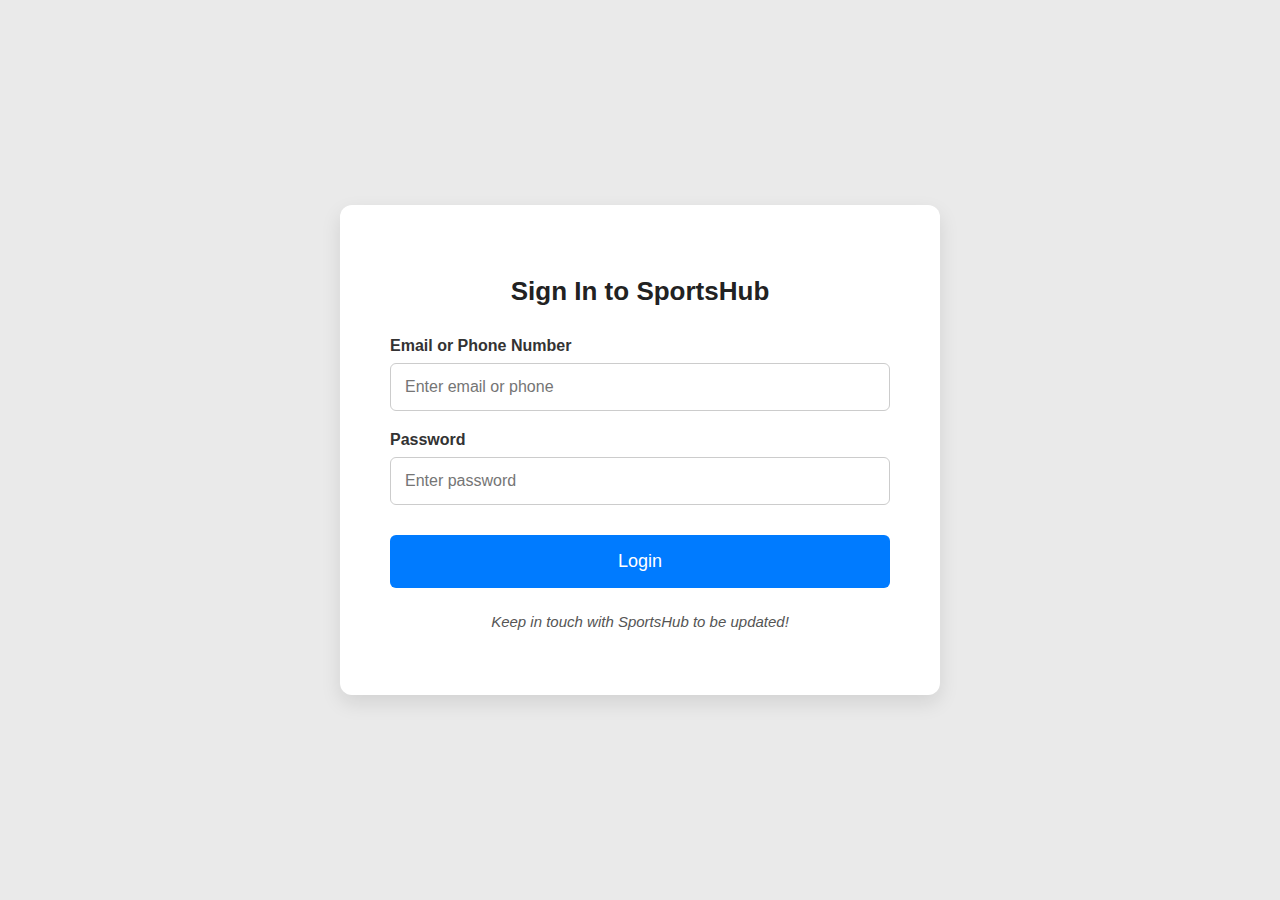
<file: signin.html>
<!DOCTYPE html>
<html lang="en">
<head>
  <meta charset="UTF-8">
  <title>Login | SportsHub</title>
  <link rel="stylesheet" href="login.css">
</head>
<body>

  <div class="login-container">
    <h2>Sign In to SportsHub</h2>
    <form id="loginForm">
      <label for="identifier">Email or Phone Number</label>
      <input type="text" id="identifier" name="identifier" placeholder="Enter email or phone" required>

      <label for="password">Password</label>
      <input type="password" id="password" name="password" placeholder="Enter password" required>

      <button type="submit">Login</button>
    </form>
    <p id="loginMessage"></p>
    <p id="loginMessage"></p>
    <p class="quote">Keep in touch with SportsHub to be updated!</p>
  </div>
  

  <script src="login.js"></script>
  
</body>
</html>
</file>
<file: login.css>
* {
  box-sizing: border-box;
}

body {
  font-family: Arial, sans-serif;
  background-color: #eaeaea; /* Light gray background */
  display: flex;
  justify-content: center;
  align-items: center;
  min-height: 100vh;
  margin: 0;
  padding: 0;
}

.login-container {
  background-color: #fff;
  padding: 50px;
  border-radius: 12px;
  box-shadow: 0 8px 20px rgba(0,0,0,0.1);
  width: 100%;
  max-width: 600px; /* Wider layout */
}

h2 {
  text-align: center;
  margin-bottom: 30px;
  color: #222;
  font-size: 26px;
}

label {
  display: block;
  margin-top: 20px;
  font-weight: bold;
  color: #333;
  font-size: 16px;
}

input {
  width: 100%;
  padding: 14px;
  margin-top: 8px;
  border: 1px solid #ccc;
  border-radius: 6px;
  font-size: 16px;
}

button {
  width: 100%;
  padding: 16px;
  margin-top: 30px;
  background-color: #007BFF;
  color: white;
  border: none;
  border-radius: 6px;
  cursor: pointer;
  font-size: 18px;
}

button:hover {
  background-color: #0056b3;
}

#loginMessage {
  margin-top: 20px;
  text-align: center;
  color: red;
  font-size: 16px;
}

/* 📱 Responsive for smaller screens */
@media (max-width: 480px) {
  .login-container {
    padding: 30px;
    border-radius: 10px;
  }

  input, button {
    font-size: 15px;
    padding: 12px;
  }

  h2 {
    font-size: 22px;
  }
}
.quote {
  margin-top: 25px;
  text-align: center;
  font-style: italic;
  color: #555;
  font-size: 15px;
}
</file>
